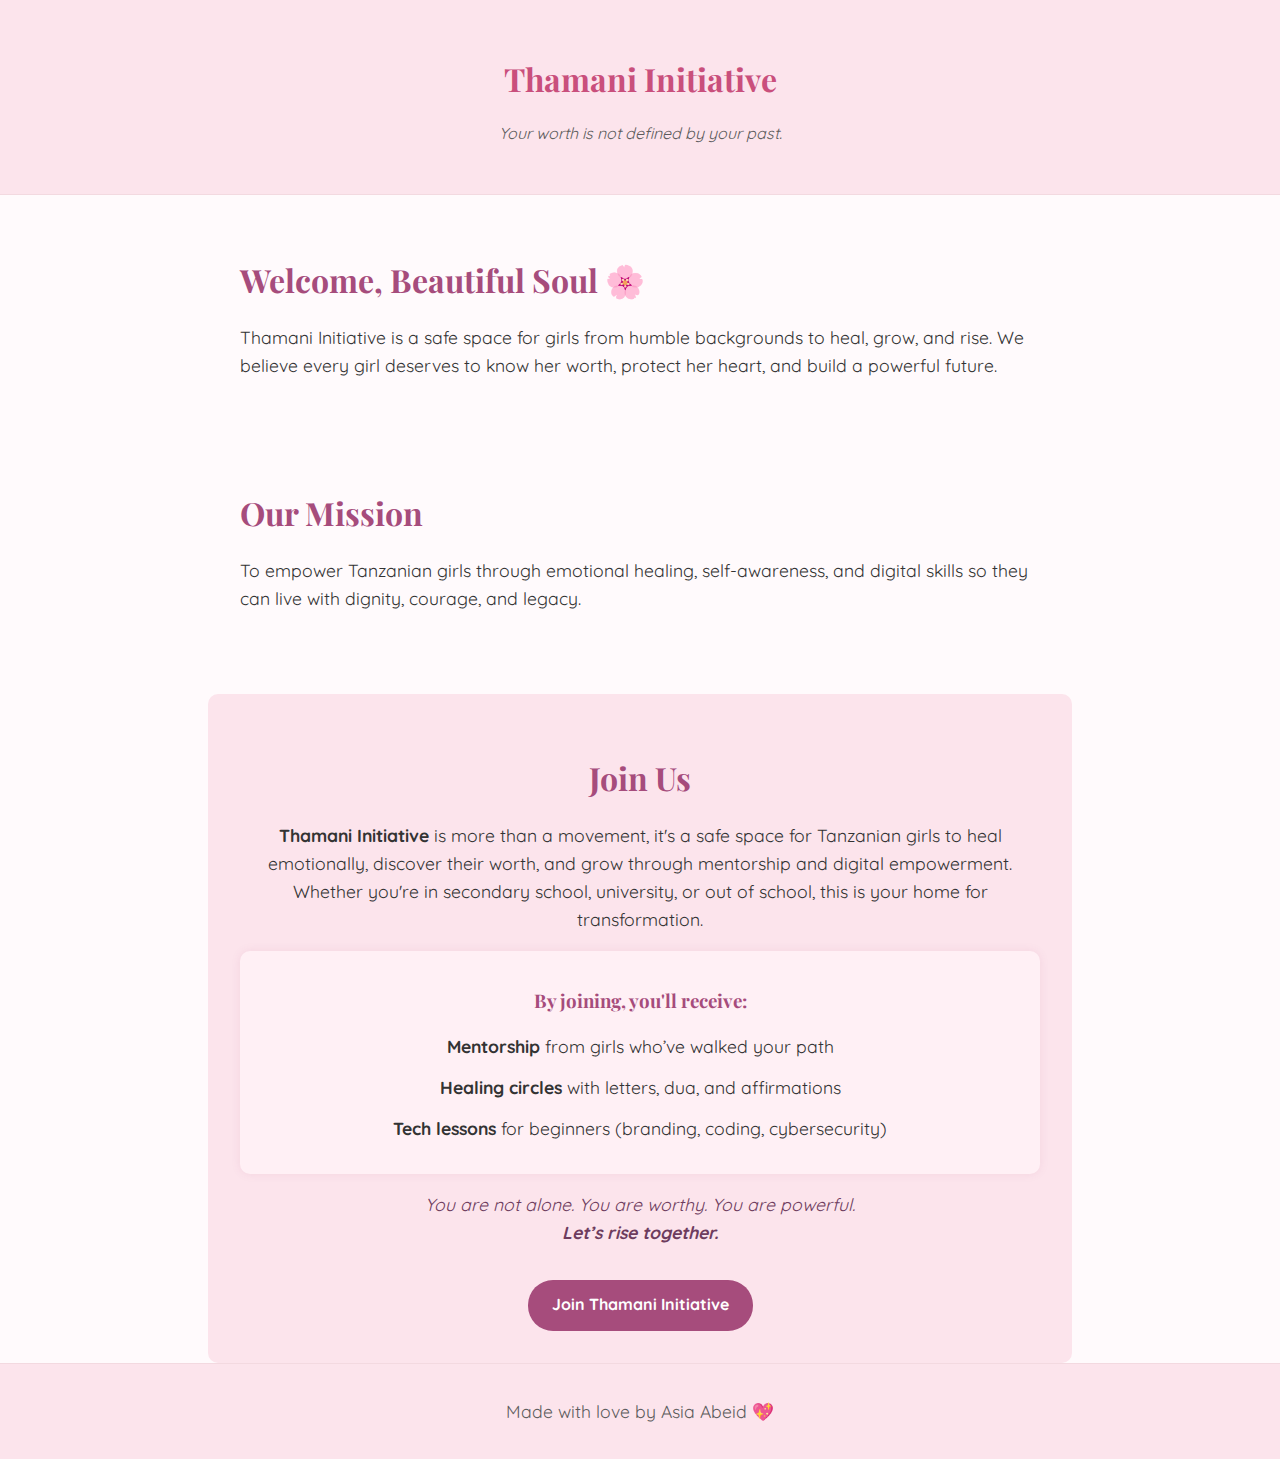
<file: index.html>
<!DOCTYPE html>
<html lang="en">
<head>
  <meta charset="UTF-8" />
  <meta name="viewport" content="width=device-width, initial-scale=1.0"/>
  <title>Thamani Initiative</title>
  <link rel="stylesheet" href="style.css" />
  <link href="https://fonts.googleapis.com/css2?family=Playfair+Display&family=Quicksand&display=swap" rel="stylesheet">
</head>
<body>
  <header>
    <h1>Thamani Initiative</h1>
    <p class="slogan">Your worth is not defined by your past.</p>
  </header>

  <section class="intro">
    <h2>Welcome, Beautiful Soul 🌸</h2>
    <p>Thamani Initiative is a safe space for girls from humble backgrounds to heal, grow, and rise. We believe every girl deserves to know her worth, protect her heart, and build a powerful future.</p>
  </section>

  <section class="mission">
    <h2>Our Mission</h2>
    <p>To empower Tanzanian girls through emotional healing, self-awareness, and digital skills so they can live with dignity, courage, and legacy.</p>
  </section>

  <section class="cta">
  <h2>Join Us</h2>
  <p>
    <strong>Thamani Initiative</strong> is more than a movement, it's a safe space for Tanzanian girls to heal emotionally, discover their worth, and grow through mentorship and digital empowerment.
    Whether you're in secondary school, university, or out of school, this is your home for transformation.
  </p>

  <div class="benefits">
    <h3>By joining, you'll receive:</h3>
    <ul>
      <li> <strong>Mentorship</strong> from girls who’ve walked your path</li>
      <li> <strong>Healing circles</strong> with letters, dua, and affirmations</li>
      <li> <strong>Tech lessons</strong> for beginners (branding, coding, cybersecurity)</li>
    </ul>
  </div>

  <p class="closing">
    You are not alone. You are worthy. You are powerful.<br>
    <strong>Let’s rise together.</strong>
  </p>

  <a href="join.html" class="button">Join Thamani Initiative</a>
</section>

  <footer>
    <p>Made with love by Asia Abeid 💖</p>
  </footer>
</body>
</html>
</file>
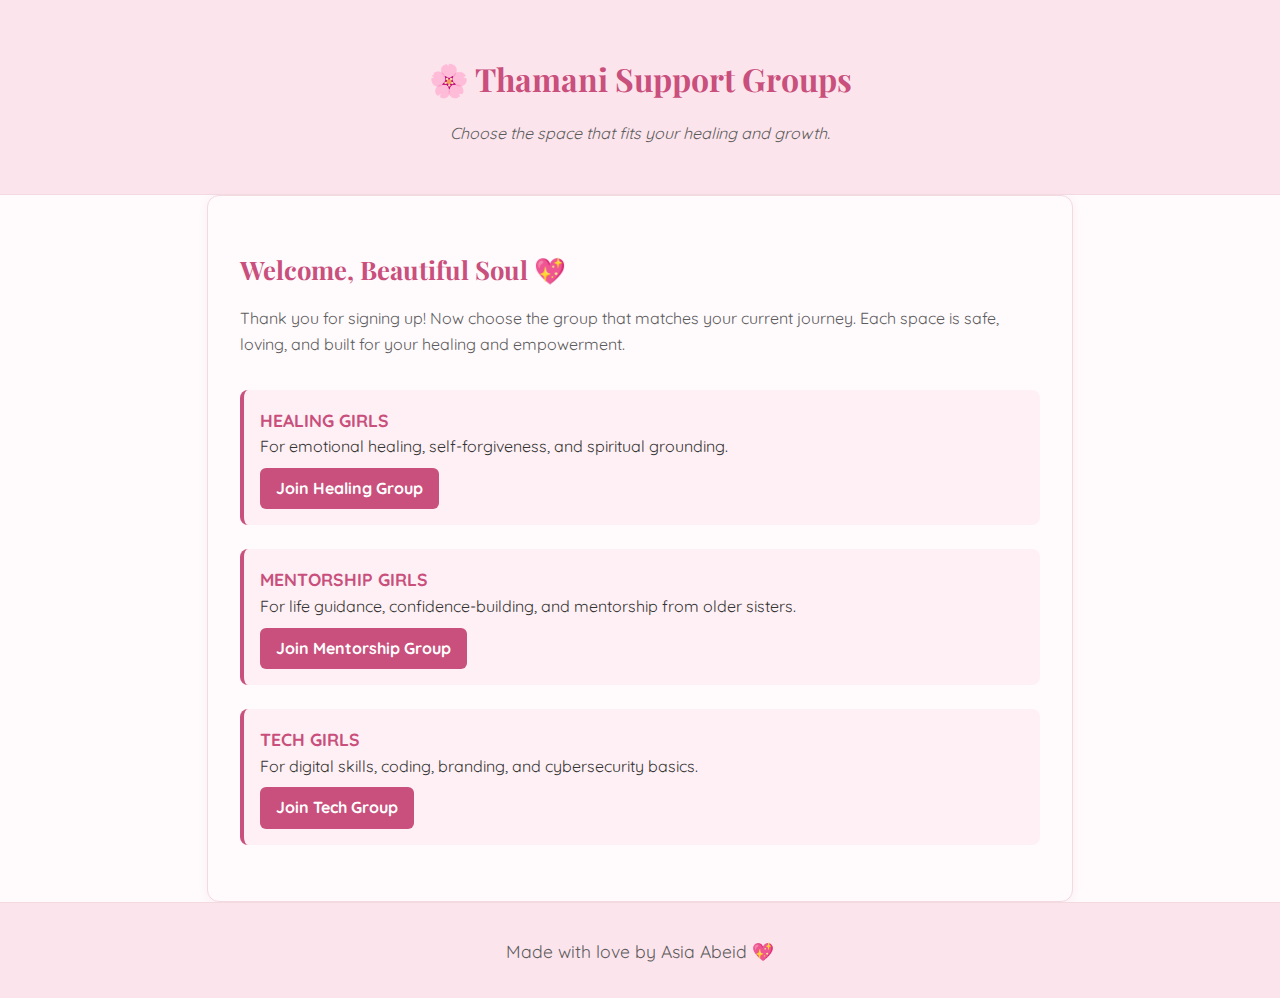
<file: groups.html>
<!DOCTYPE html>
<html lang="en">
<head>
  <meta charset="UTF-8" />
  <meta name="viewport" content="width=device-width, initial-scale=1.0"/>
  <title>Choose Your Thamani Support Group</title>
  <link rel="stylesheet" href="style.css" />
  <link href="https://fonts.googleapis.com/css2?family=Playfair+Display&family=Quicksand&display=swap" rel="stylesheet">
</head>
<body>
  <header>
    <h1>🌸 Thamani Support Groups</h1>
    <p class="slogan">Choose the space that fits your healing and growth.</p>
  </header>

  <section class="group-links">
    <h2>Welcome, Beautiful Soul 💖</h2>
    <p>Thank you for signing up! Now choose the group that matches your current journey. Each space is safe, loving, and built for your healing and empowerment.</p>

    <ul>
      <li>
        <strong> HEALING GIRLS</strong><br>
        For emotional healing, self-forgiveness, and spiritual grounding.<br>
        <a href="https://chat.whatsapp.com/Im3dMyZFReoHy8th585PP?mode=ems_wa_c" target="_blank">Join Healing Group</a>
      </li>

      <li>
        <strong> MENTORSHIP GIRLS</strong><br>
        For life guidance, confidence-building, and mentorship from older sisters.<br>
        <a href="https://chat.whatsapp.com/JRuG3I1OrVp94CKteyoQpY?mode=ems_share_c" target="_blank">Join Mentorship Group</a>
      </li>

      <li>
        <strong> TECH GIRLS</strong><br>
        For digital skills, coding, branding, and cybersecurity basics.<br>
        <a href="https://chat.whatsapp.com/DOSTowOMV3E4joFy0rHDP?mode=ems_wa_c" target="_blank">Join Tech Group</a>
      </li>
    </ul>
  </section>

  <footer>
    <p>Made with love by Asia Abeid 💖</p>
  </footer>
</body>
</html>
</file>
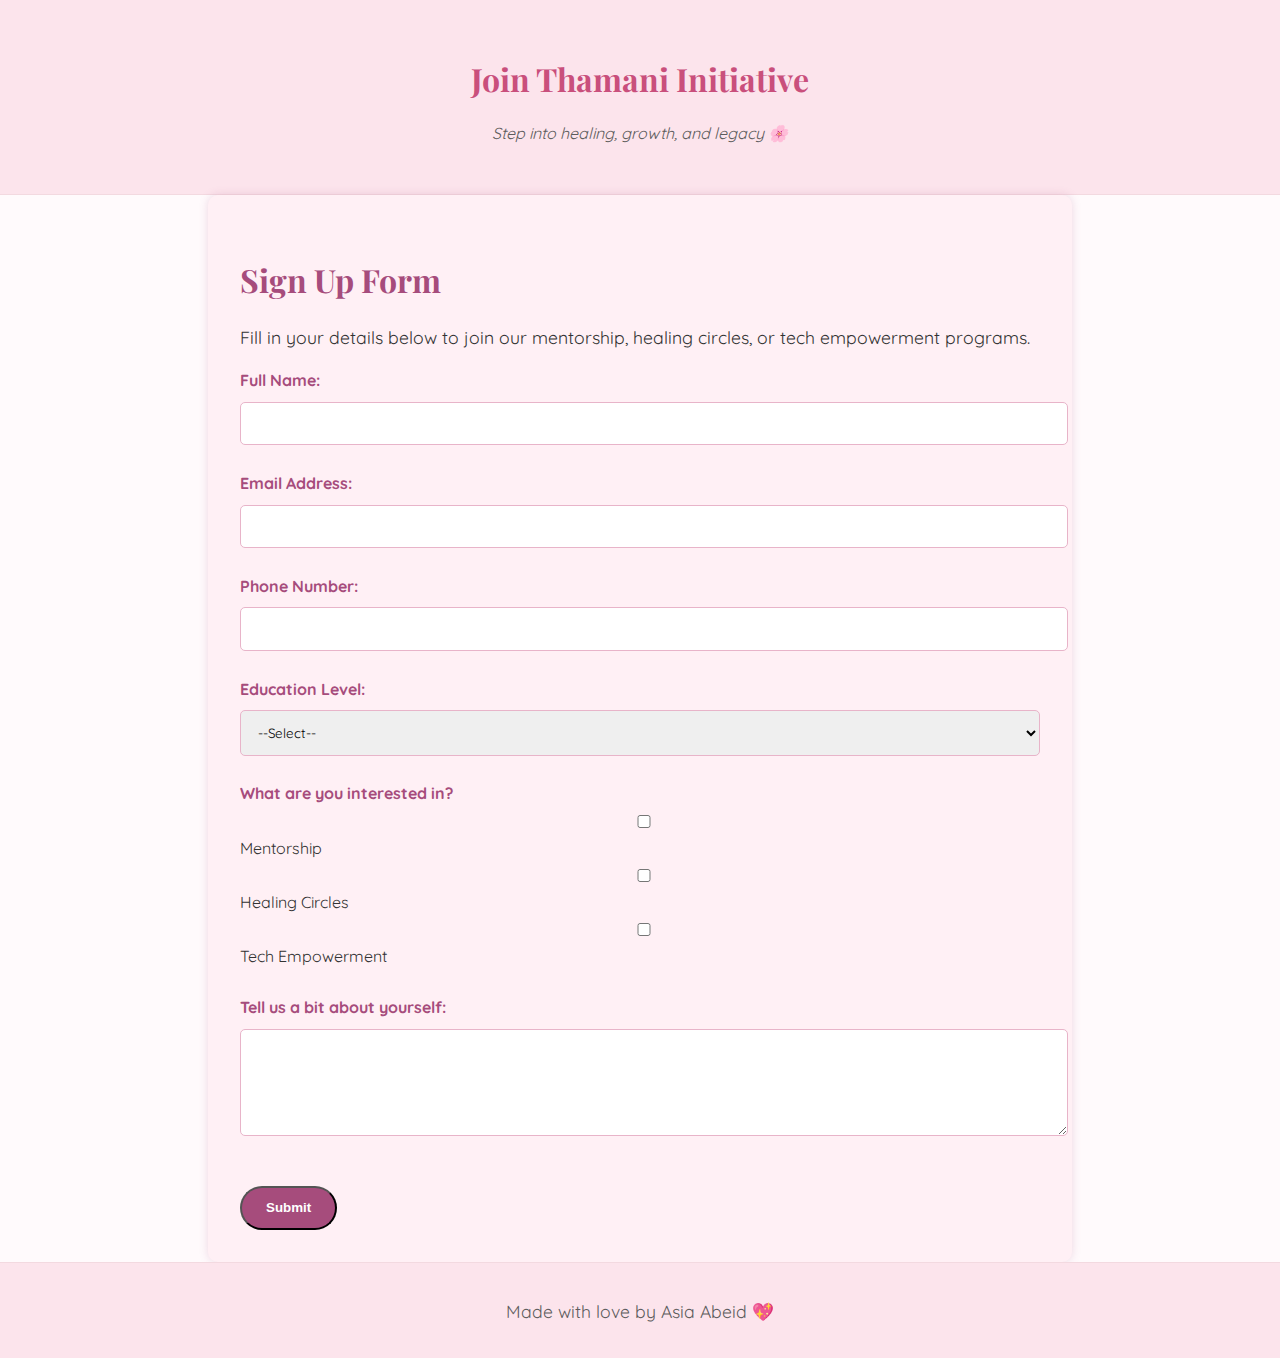
<file: join.html>
<!DOCTYPE html>
<html lang="en">
<head>
  <meta charset="UTF-8" />
  <meta name="viewport" content="width=device-width, initial-scale=1.0"/>
  <title>Join Thamani Initiative</title>
  <link rel="stylesheet" href="style.css" />
  <link href="https://fonts.googleapis.com/css2?family=Playfair+Display&family=Quicksand&display=swap" rel="stylesheet">
</head>
<body>
  <header>
    <h1>Join Thamani Initiative</h1>
    <p class="slogan">Step into healing, growth, and legacy 🌸</p>
  </header>

  <section class="form-section">
    <h2>Sign Up Form</h2>
    <p>Fill in your details below to join our mentorship, healing circles, or tech empowerment programs.</p>

    <form action="https://formspree.io/f/xandvlpa" method="POST">
      <label for="name">Full Name:</label><br>
      <input type="text" id="name" name="name" required><br><br>

      <label for="email">Email Address:</label><br>
      <input type="email" id="email" name="email" required><br><br>

      <label for="phone">Phone Number:</label><br>
      <input type="tel" id="phone" name="phone" required><br><br>

      <label for="level">Education Level:</label><br>
      <select id="level" name="level" required>
        <option value="">--Select--</option>
        <option value="O-Level">O-Level</option>
        <option value="A-Level">A-Level</option>
        <option value="University">University</option>
        <option value="Out of School">Out of School</option>
      </select><br><br>

      <label for="interest">What are you interested in?</label><br>
      <input type="checkbox" name="interest" value="Mentorship"> Mentorship<br>
      <input type="checkbox" name="interest" value="Healing Circles"> Healing Circles<br>
      <input type="checkbox" name="interest" value="Tech Empowerment"> Tech Empowerment<br><br>

      <label for="message">Tell us a bit about yourself:</label><br>
      <textarea id="message" name="message" rows="5" required></textarea><br><br>

      <button type="submit" class="button">Submit</button>
    </form>
  </section>

  <footer>
    <p>Made with love by Asia Abeid 💖</p>
  </footer>
</body>
</html>
</file>
<file: style.css>
body {
  margin: 0;
  font-family: 'Quicksand', sans-serif;
  background-color: #fffafc;
  color: #4b2e2e;
  line-height: 1.6;
}

header {
  background-color: #f7d6e0;
  text-align: center;
  padding: 2rem;
  border-bottom: 2px solid #e8b4c9;
}

header h1 {
  font-family: 'Playfair Display', serif;
  font-size: 3rem;
  margin-bottom: 0.5rem;
  color: #a64c7c;
}

.slogan {
  font-style: italic;
  font-size: 1.2rem;
  color: #6e3c5e;
}

section {
  padding: 2rem;
  max-width: 800px;
  margin: auto;
}

h2 {
  color: #a64c7c;
  font-family: 'Playfair Display', serif;
  font-size: 2rem;
  margin-bottom: 1rem;
}

p {
  font-size: 1.1rem;
}

.cta {
  background-color: #fce4ec;
  border-radius: 10px;
  text-align: center;
  margin-top: 2rem;
}

.button {
  display: inline-block;
  margin-top: 1rem;
  padding: 0.8rem 1.5rem;
  background-color: #a64c7c;
  color: white;
  text-decoration: none;
  border-radius: 25px;
  font-weight: bold;
  transition: background-color 0.3s ease;
}

.button:hover {
  background-color: #872f5d;
}

footer {
  text-align: center;
  padding: 1rem;
  background-color: #f7d6e0;
  color: #6e3c5e;
  font-size: 0.9rem;
}

.form-section {
  background-color: #fff0f5;
  border-radius: 10px;
  box-shadow: 0 0 10px rgba(166, 76, 124, 0.2);
}

form input, form select, form textarea {
  width: 100%;
  padding: 0.8rem;
  margin-top: 0.5rem;
  border: 1px solid #e8b4c9;
  border-radius: 5px;
  font-family: 'Quicksand', sans-serif;
}

form label {
  font-weight: bold;
  color: #a64c7c;
}

form button {
  margin-top: 1rem;
}

.benefits {
  background-color: #fff0f5;
  padding: 1rem 1.5rem;
  border-radius: 10px;
  margin: 1rem 0;
  box-shadow: 0 0 10px rgba(166, 76, 124, 0.1);
}

.benefits h3 {
  color: #a64c7c;
  font-family: 'Playfair Display', serif;
  margin-bottom: 0.5rem;
}

.benefits ul {
  list-style-type: none;
  padding-left: 0;
}

.benefits li {
  margin-bottom: 0.8rem;
  font-size: 1.1rem;
}

.closing {
  font-style: italic;
  text-align: center;
  margin-top: 1rem;
  color: #6e3c5e;
}

/* WhatsApp Group Links Section */
.group-links {
  background-color: #fffafc;
  border: 1px solid #f3d9e0;
  padding: 2rem;
  border-radius: 12px;
  font-family: 'Quicksand', sans-serif;
  margin-top: 2rem;
  box-shadow: 0 2px 8px rgba(243, 217, 224, 0.3);
}

.group-links h2 {
  font-family: 'Playfair Display', serif;
  font-size: 1.8rem;
  color: #c94f7c;
  margin-bottom: 1rem;
}

.group-links p {
  font-size: 1rem;
  color: #5c5c5c;
  margin-bottom: 1.5rem;
}

.group-links ul {
  list-style: none;
  padding-left: 0;
}

.group-links li {
  margin-bottom: 1.5rem;
  padding: 1rem;
  background-color: #fff0f5;
  border-left: 4px solid #c94f7c;
  border-radius: 8px;
}

.group-links strong {
  font-size: 1.1rem;
  color: #c94f7c;
}

.group-links a {
  display: inline-block;
  margin-top: 0.5rem;
  padding: 0.5rem 1rem;
  background-color: #c94f7c;
  color: white;
  text-decoration: none;
  border-radius: 6px;
  font-weight: bold;
  transition: background-color 0.3s ease;
}

.group-links a:hover {
  background-color: #a83863;
}

/* General Page Styling */
body {
  font-family: 'Quicksand', sans-serif;
  background-color: #fffafc;
  color: #333;
  margin: 0;
  padding: 0;
}

header {
  background-color: #fce4ec;
  padding: 2rem;
  text-align: center;
  border-bottom: 1px solid #f3d9e0;
}

header h1 {
  font-family: 'Playfair Display', serif;
  font-size: 2rem;
  color: #c94f7c;
  margin-bottom: 0.5rem;
}

header .slogan {
  font-size: 1rem;
  color: #5c5c5c;
}

/* Group Links Section */
.group-links {
  padding: 2rem;
  max-width: 800px;
  margin: 0 auto;
}

.group-links h2 {
  font-family: 'Playfair Display', serif;
  font-size: 1.6rem;
  color: #c94f7c;
  margin-bottom: 1rem;
}

.group-links p {
  font-size: 1rem;
  color: #5c5c5c;
  margin-bottom: 2rem;
}

.group-links ul {
  list-style: none;
  padding-left: 0;
}

.group-links li {
  background-color: #fff0f5;
  border-left: 4px solid #c94f7c;
  padding: 1rem;
  margin-bottom: 1.5rem;
  border-radius: 8px;
}

.group-links strong {
  font-size: 1.1rem;
  color: #c94f7c;
}

.group-links a {
  display: inline-block;
  margin-top: 0.5rem;
  padding: 0.5rem 1rem;
  background-color: #c94f7c;
  color: white;
  text-decoration: none;
  border-radius: 6px;
  font-weight: bold;
  transition: background-color 0.3s ease;
}

.group-links a:hover {
  background-color: #a83863;
}

/* Footer */
footer {
  text-align: center;
  padding: 1rem;
  background-color: #fce4ec;
  color: #5c5c5c;
  font-size: 0.9rem;
  border-top: 1px solid #f3d9e0;
}
</file>
